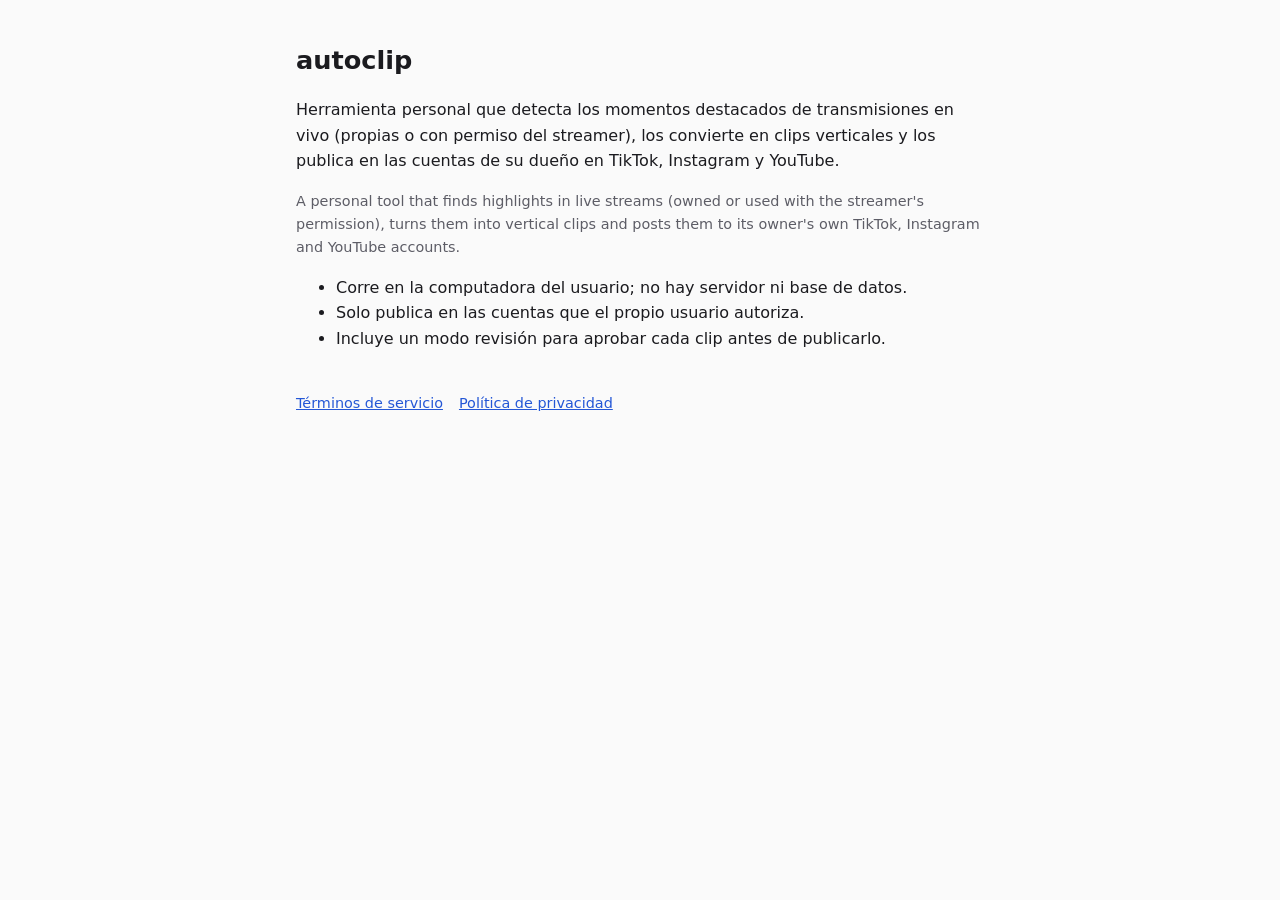
<file: index.html>
<!doctype html>
<html lang="es">
<head>
<meta charset="utf-8">
<meta name="viewport" content="width=device-width, initial-scale=1">
<title>autoclip</title>
<link rel="stylesheet" href="style.css">
</head>
<body>
<main>
  <h1>autoclip</h1>
  <p>Herramienta personal que detecta los momentos destacados de transmisiones en vivo
     (propias o con permiso del streamer), los convierte en clips verticales y los publica
     en las cuentas de su dueño en TikTok, Instagram y YouTube.</p>
  <p lang="en" class="muted">A personal tool that finds highlights in live streams (owned or used with the
     streamer's permission), turns them into vertical clips and posts them to its owner's own
     TikTok, Instagram and YouTube accounts.</p>
  <ul>
    <li>Corre en la computadora del usuario; no hay servidor ni base de datos.</li>
    <li>Solo publica en las cuentas que el propio usuario autoriza.</li>
    <li>Incluye un modo revisión para aprobar cada clip antes de publicarlo.</li>
  </ul>
  <nav><a href="terms.html">Términos de servicio</a><a href="privacy.html">Política de privacidad</a></nav>
</main>
</body>
</html>
</file>
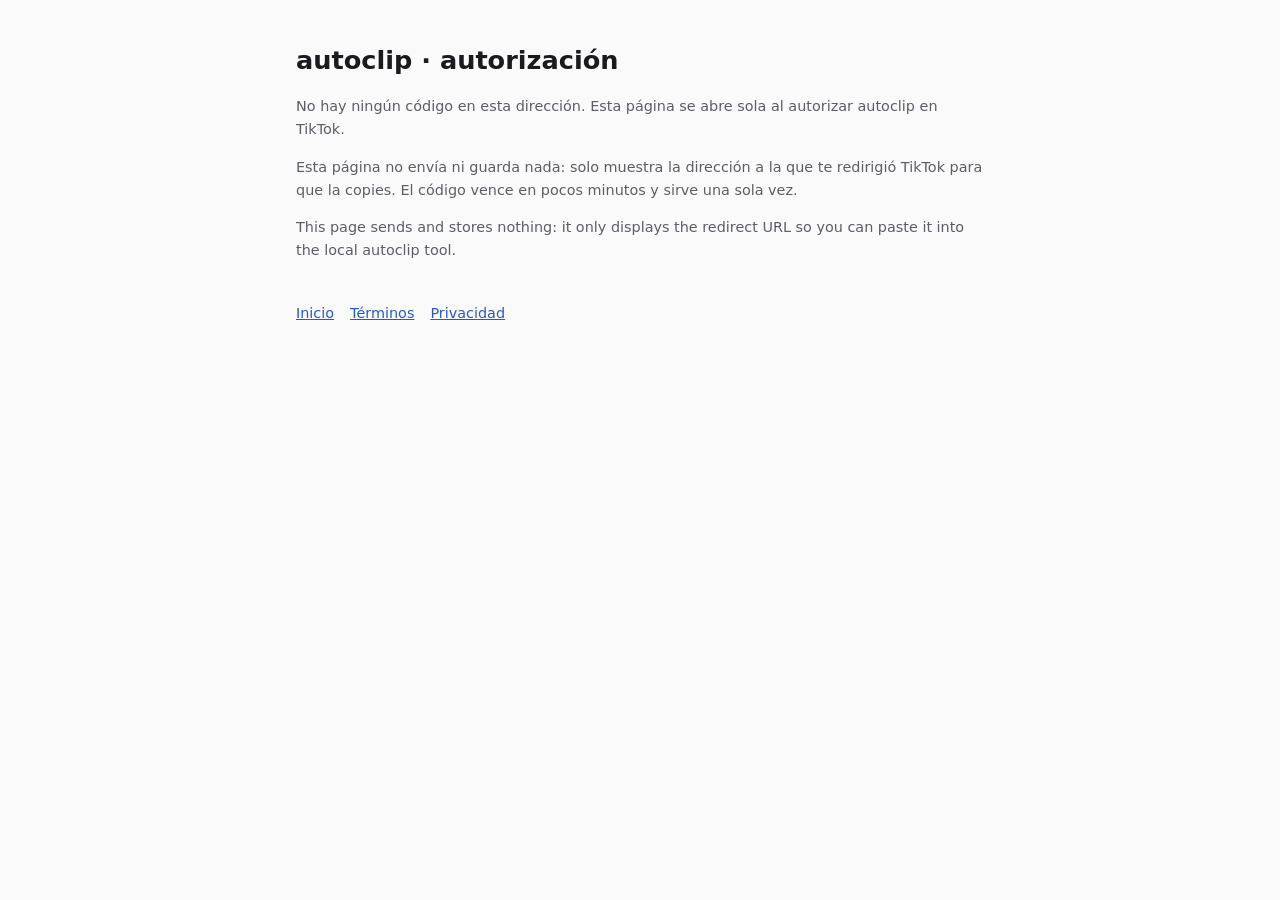
<file: callback.html>
<!doctype html>
<html lang="es">
<head>
<meta charset="utf-8">
<meta name="viewport" content="width=device-width, initial-scale=1">
<meta name="robots" content="noindex">
<title>autoclip · autorización</title>
<link rel="stylesheet" href="style.css">
</head>
<body>
<main>
  <h1>autoclip · autorización</h1>
  <p id="estado" class="muted">Leyendo la respuesta…</p>

  <div class="card" id="bloque" hidden>
    <p><strong>Copiá esta URL completa</strong> y pegala en la terminal donde corriste
       <code>python -m autoclip.auth tiktok</code>:</p>
    <span class="url" id="url"></span>
    <button id="copiar" type="button">Copiar URL</button>
    <p class="muted" id="copiado" hidden>Copiada ✓</p>
  </div>

  <p class="muted">Esta página no envía ni guarda nada: solo muestra la dirección a la que te
     redirigió TikTok para que la copies. El código vence en pocos minutos y sirve una sola vez.</p>
  <p class="muted" lang="en">This page sends and stores nothing: it only displays the redirect URL
     so you can paste it into the local autoclip tool.</p>

  <nav><a href="./">Inicio</a><a href="terms.html">Términos</a><a href="privacy.html">Privacidad</a></nav>
</main>
<script>
  // Todo ocurre en el navegador: no hay servidor ni llamadas de red.
  const q = new URLSearchParams(location.search);
  const estado = document.getElementById("estado");
  if (q.get("code")) {
    estado.textContent = "TikTok devolvió un código de autorización.";
    estado.className = "ok";
    document.getElementById("url").textContent = location.href;
    document.getElementById("bloque").hidden = false;
  } else if (q.get("error")) {
    estado.textContent = "TikTok devolvió un error: " + q.get("error") +
      (q.get("error_description") ? " — " + q.get("error_description") : "");
    estado.className = "err";
  } else {
    estado.textContent = "No hay ningún código en esta dirección. Esta página se abre sola al autorizar autoclip en TikTok.";
  }
  document.getElementById("copiar").addEventListener("click", async () => {
    try { await navigator.clipboard.writeText(location.href); } catch (e) {
      const r = document.createRange(); r.selectNode(document.getElementById("url"));
      getSelection().removeAllRanges(); getSelection().addRange(r); document.execCommand("copy");
    }
    document.getElementById("copiado").hidden = false;
  });
</script>
</body>
</html>
</file>
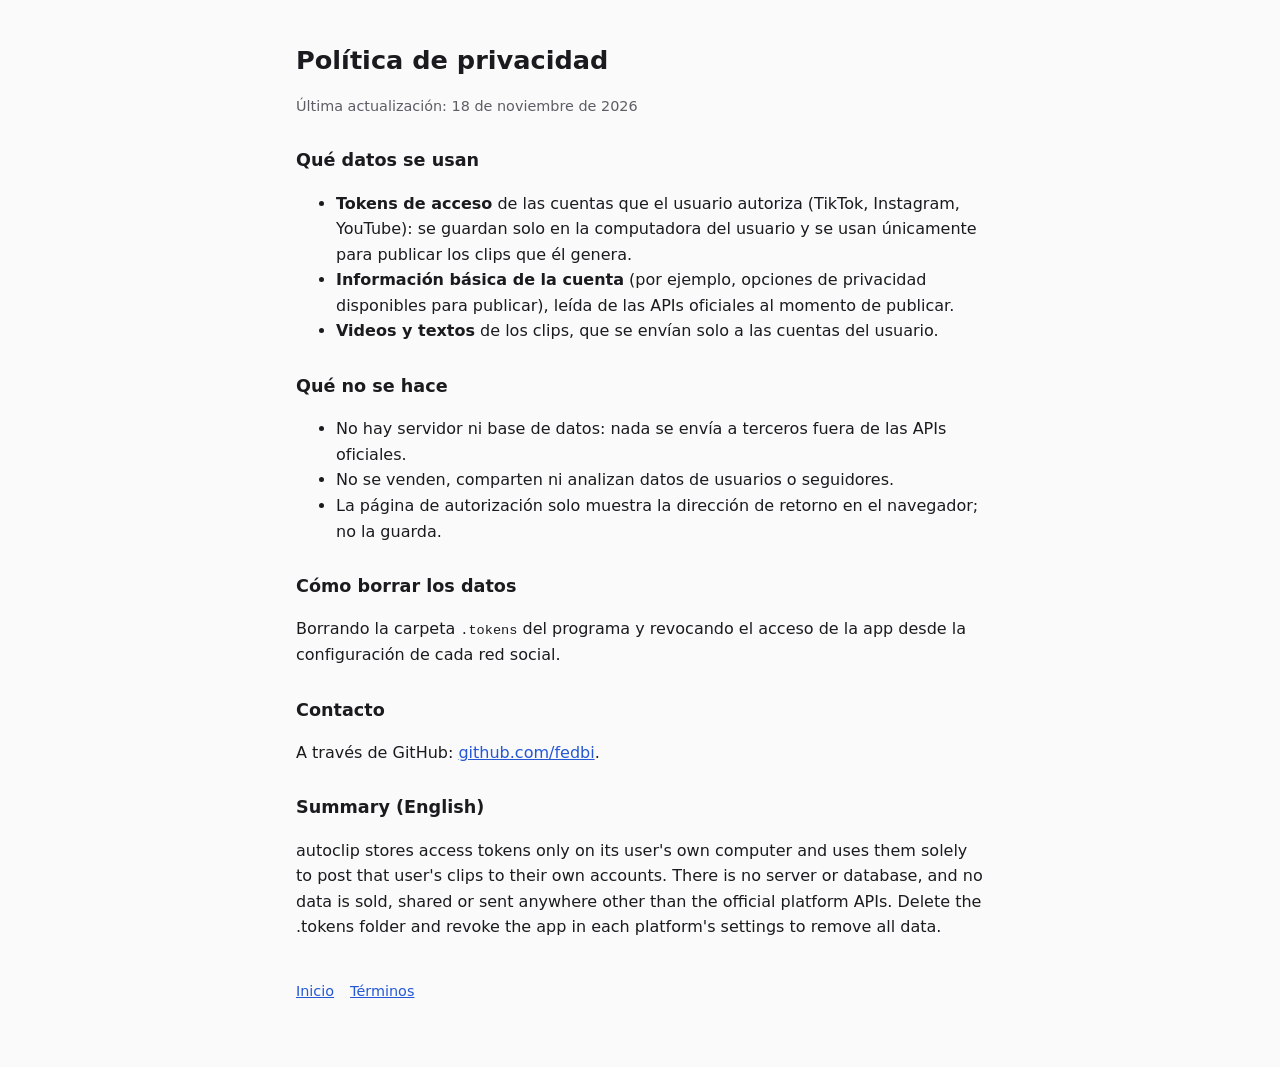
<file: privacy.html>
<!doctype html>
<html lang="es">
<head>
<meta charset="utf-8">
<meta name="viewport" content="width=device-width, initial-scale=1">
<title>autoclip · privacidad</title>
<link rel="stylesheet" href="style.css">
</head>
<body>
<main>
  <h1>Política de privacidad</h1>
  <p class="muted">Última actualización: 18 de noviembre de 2026</p>

  <h2>Qué datos se usan</h2>
  <ul>
    <li><strong>Tokens de acceso</strong> de las cuentas que el usuario autoriza (TikTok, Instagram,
        YouTube): se guardan solo en la computadora del usuario y se usan únicamente para publicar
        los clips que él genera.</li>
    <li><strong>Información básica de la cuenta</strong> (por ejemplo, opciones de privacidad
        disponibles para publicar), leída de las APIs oficiales al momento de publicar.</li>
    <li><strong>Videos y textos</strong> de los clips, que se envían solo a las cuentas del usuario.</li>
  </ul>

  <h2>Qué no se hace</h2>
  <ul>
    <li>No hay servidor ni base de datos: nada se envía a terceros fuera de las APIs oficiales.</li>
    <li>No se venden, comparten ni analizan datos de usuarios o seguidores.</li>
    <li>La página de autorización solo muestra la dirección de retorno en el navegador; no la guarda.</li>
  </ul>

  <h2>Cómo borrar los datos</h2>
  <p>Borrando la carpeta <code>.tokens</code> del programa y revocando el acceso de la app desde la
     configuración de cada red social.</p>

  <h2>Contacto</h2>
  <p>A través de GitHub: <a href="https://github.com/fedbi">github.com/fedbi</a>.</p>

  <h2 lang="en">Summary (English)</h2>
  <p lang="en">autoclip stores access tokens only on its user's own computer and uses them solely to
     post that user's clips to their own accounts. There is no server or database, and no data is
     sold, shared or sent anywhere other than the official platform APIs. Delete the .tokens folder
     and revoke the app in each platform's settings to remove all data.</p>

  <nav><a href="./">Inicio</a><a href="terms.html">Términos</a></nav>
</main>
</body>
</html>
</file>
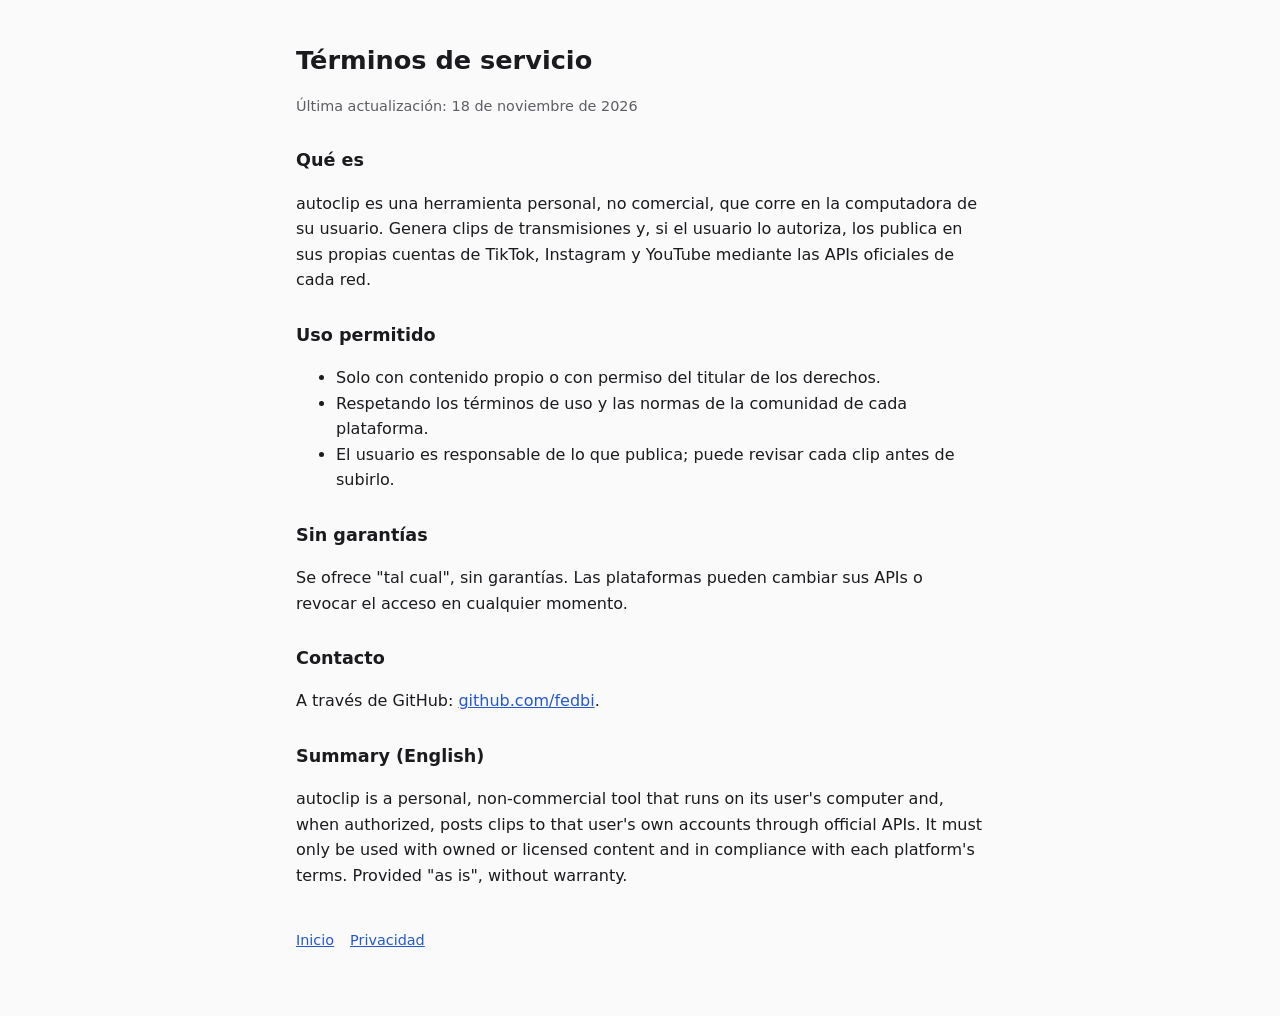
<file: terms.html>
<!doctype html>
<html lang="es">
<head>
<meta charset="utf-8">
<meta name="viewport" content="width=device-width, initial-scale=1">
<title>autoclip · términos</title>
<link rel="stylesheet" href="style.css">
</head>
<body>
<main>
  <h1>Términos de servicio</h1>
  <p class="muted">Última actualización: 18 de noviembre de 2026</p>

  <h2>Qué es</h2>
  <p>autoclip es una herramienta personal, no comercial, que corre en la computadora de su
     usuario. Genera clips de transmisiones y, si el usuario lo autoriza, los publica en sus
     propias cuentas de TikTok, Instagram y YouTube mediante las APIs oficiales de cada red.</p>

  <h2>Uso permitido</h2>
  <ul>
    <li>Solo con contenido propio o con permiso del titular de los derechos.</li>
    <li>Respetando los términos de uso y las normas de la comunidad de cada plataforma.</li>
    <li>El usuario es responsable de lo que publica; puede revisar cada clip antes de subirlo.</li>
  </ul>

  <h2>Sin garantías</h2>
  <p>Se ofrece "tal cual", sin garantías. Las plataformas pueden cambiar sus APIs o revocar
     el acceso en cualquier momento.</p>

  <h2>Contacto</h2>
  <p>A través de GitHub: <a href="https://github.com/fedbi">github.com/fedbi</a>.</p>

  <h2 lang="en">Summary (English)</h2>
  <p lang="en">autoclip is a personal, non-commercial tool that runs on its user's computer and,
     when authorized, posts clips to that user's own accounts through official APIs. It must only
     be used with owned or licensed content and in compliance with each platform's terms. Provided
     "as is", without warranty.</p>

  <nav><a href="./">Inicio</a><a href="privacy.html">Privacidad</a></nav>
</main>
</body>
</html>
</file>
<file: style.css>
:root { --bg: #fafafa; --fg: #1b1b1f; --muted: #5d5d66; --card: #ffffff; --line: #e2e2e8; --accent: #2457d6; }
@media (prefers-color-scheme: dark) {
  :root { --bg: #131316; --fg: #ececf1; --muted: #a0a0ab; --card: #1c1c21; --line: #2e2e36; --accent: #7aa2ff; }
}
* { box-sizing: border-box; }
body { margin: 0; background: var(--bg); color: var(--fg); font: 16px/1.6 system-ui, -apple-system, "Segoe UI", Roboto, sans-serif; }
main { max-width: 720px; margin: 0 auto; padding: 40px 16px 64px; }
h1 { font-size: 1.6rem; margin: 0 0 8px; }
h2 { font-size: 1.1rem; margin: 28px 0 8px; }
p, li { color: var(--fg); }
.muted { color: var(--muted); font-size: .9rem; }
.card { background: var(--card); border: 1px solid var(--line); border-radius: 12px; padding: 16px; margin: 16px 0; }
code, .url { font-family: ui-monospace, Consolas, monospace; font-size: .85rem; word-break: break-all; }
.url { display: block; padding: 12px; background: var(--bg); border: 1px solid var(--line); border-radius: 8px; }
button { font: inherit; padding: 10px 18px; border-radius: 8px; border: 0; background: var(--accent); color: #fff; cursor: pointer; margin-top: 12px; }
a { color: var(--accent); }
nav { margin-top: 40px; font-size: .9rem; }
nav a { margin-right: 16px; }
.ok { color: #1f8a4c; } .err { color: #c62f2f; }
@media (prefers-color-scheme: dark) { .ok { color: #5fd08e; } .err { color: #ff7b7b; } }
</file>
